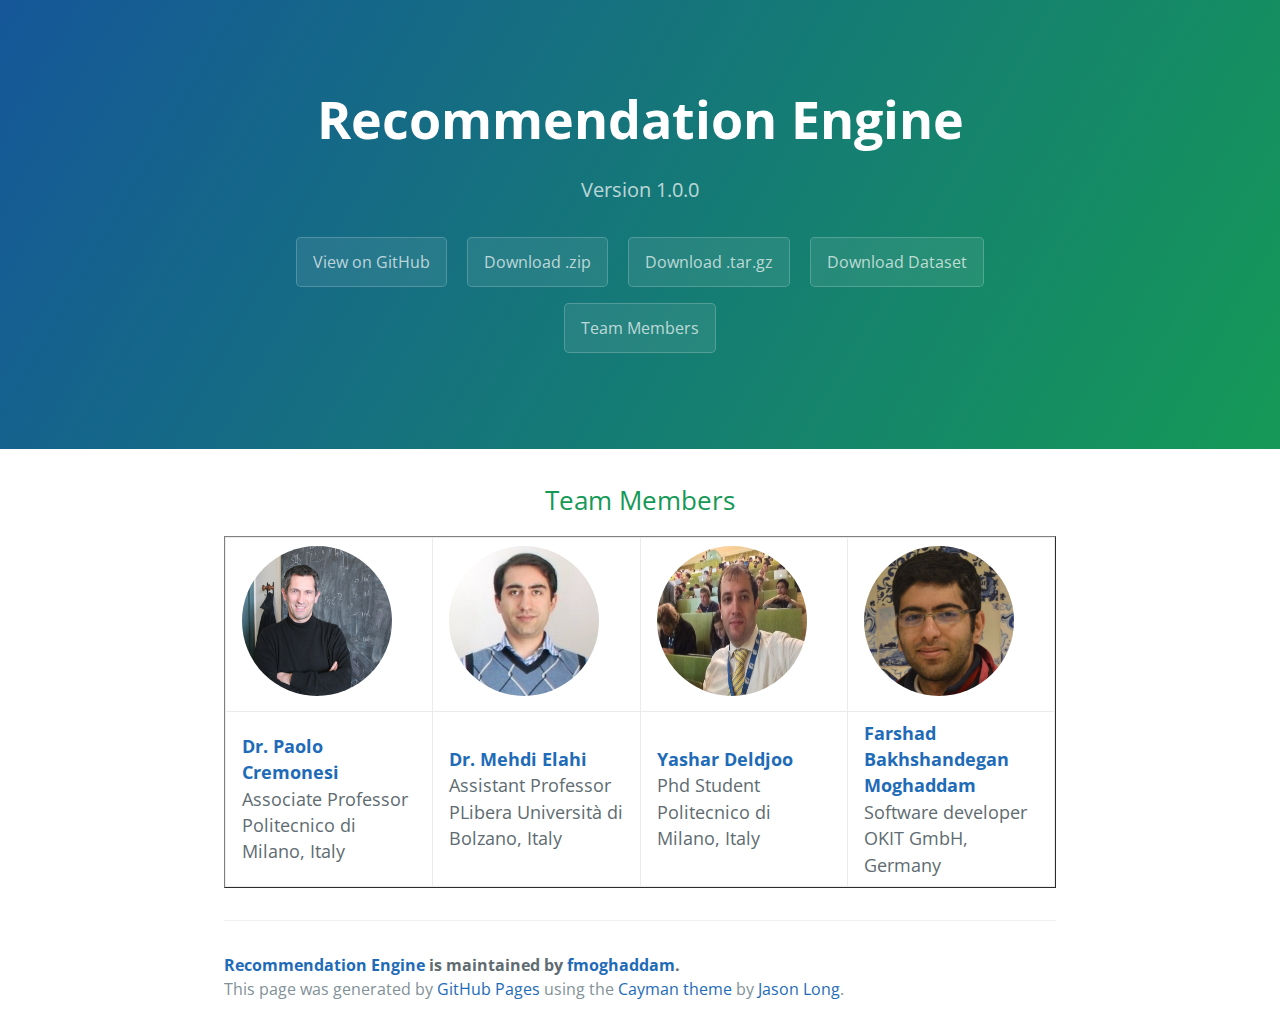
<file: people.html>
<!DOCTYPE html>
<html lang="en-us">
  <head>
    <meta charset="UTF-8">
    <title>Recommendation Engine by fmoghaddam</title>
    <meta name="viewport" content="width=device-width, initial-scale=1">
    <link rel="stylesheet" type="text/css" href="stylesheets/normalize.css" media="screen">
    <link href='https://fonts.googleapis.com/css?family=Open+Sans:400,700' rel='stylesheet' type='text/css'>
    <link rel="stylesheet" type="text/css" href="stylesheets/stylesheet.css" media="screen">
    <link rel="stylesheet" type="text/css" href="stylesheets/github-light.css" media="screen">	
	
	<link rel="stylesheet" type="text/css" href="stylesheets/team.css" media="screen">	
	
  </head>
  <body>
    <section class="page-header">
      <h1 class="project-name">Recommendation Engine</h1>
      <h2 class="project-tagline">Version 1.0.0</h2>
      <a href="https://github.com/fmoghaddam/RecommendationEngine" class="btn">View on GitHub</a>
      <a href="https://github.com/fmoghaddam/RecommendationEngine/zipball/master" class="btn">Download .zip</a>
      <a href="https://github.com/fmoghaddam/RecommendationEngine/tarball/master" class="btn">Download .tar.gz</a>
	  <a href="https://www.researchgate.net/publication/305367841_Using_Visual_Features_and_Latent_Factors_for_Movie_Recommendation" class="btn">Download Dataset</a>
	  <br>
	  <a href="https://github.com/fmoghaddam/RecommendationEngine/Contributors.html" class="btn">Team Members</a>
    </section>

    <section class="main-content">
      <h2 align="center">Team Members</h2>

	  
	  <div align="center">
	  
	  <table  border="1|0">   
  <tr>
    <td><a href="http://www.deib.polimi.it/eng/people/details/159156"><image class="team_memebr_image" src="images/paolo.jpg"></a></td>
    <td><a href="https://www.linkedin.com/in/mehdielahi"><image class="team_memebr_image" src="images/mehdi.jpg"></a></td>
	<td><a href="http://ydeldjoo.me/"><image class="team_memebr_image" src="images/yashar.jpg"></a></td>
	<td><a href="https://www.linkedin.com/in/farshad-bakhshandegan-moghaddam-04581042"><image class="team_memebr_image" src="images/farshad.jpg"></a></td>
  </tr>
  <tr>
    <td><strong><a href="http://www.deib.polimi.it/eng/people/details/159156">Dr. Paolo Cremonesi</a></strong><br>Associate Professor<br>Politecnico di Milano, Italy</td>
    <td><strong><a href="https://www.linkedin.com/in/mehdielahi">Dr. Mehdi Elahi</a></strong><br>Assistant Professor<br>PLibera Università di Bolzano, Italy</td>
    <td><strong><a href="http://ydeldjoo.me/">Yashar Deldjoo</a></strong><br>Phd Student<br>Politecnico di Milano, Italy</td>
	<td><strong><a href="https://www.linkedin.com/in/farshad-bakhshandegan-moghaddam-04581042">Farshad Bakhshandegan Moghaddam</a></strong><br>Software developer<br>OKIT GmbH, Germany</td>
  </tr>
  
</table>
	  
	  </div>
	  

      <footer class="site-footer">
        <span class="site-footer-owner"><a href="https://github.com/fmoghaddam/RecommendationEngine">Recommendation Engine</a> is maintained by <a href="https://github.com/fmoghaddam">fmoghaddam</a>.</span>

        <span class="site-footer-credits">This page was generated by <a href="https://pages.github.com">GitHub Pages</a> using the <a href="https://github.com/jasonlong/cayman-theme">Cayman theme</a> by <a href="https://twitter.com/jasonlong">Jason Long</a>.</span>
      </footer>

    </section>

  
  </body>
</html>
</file>
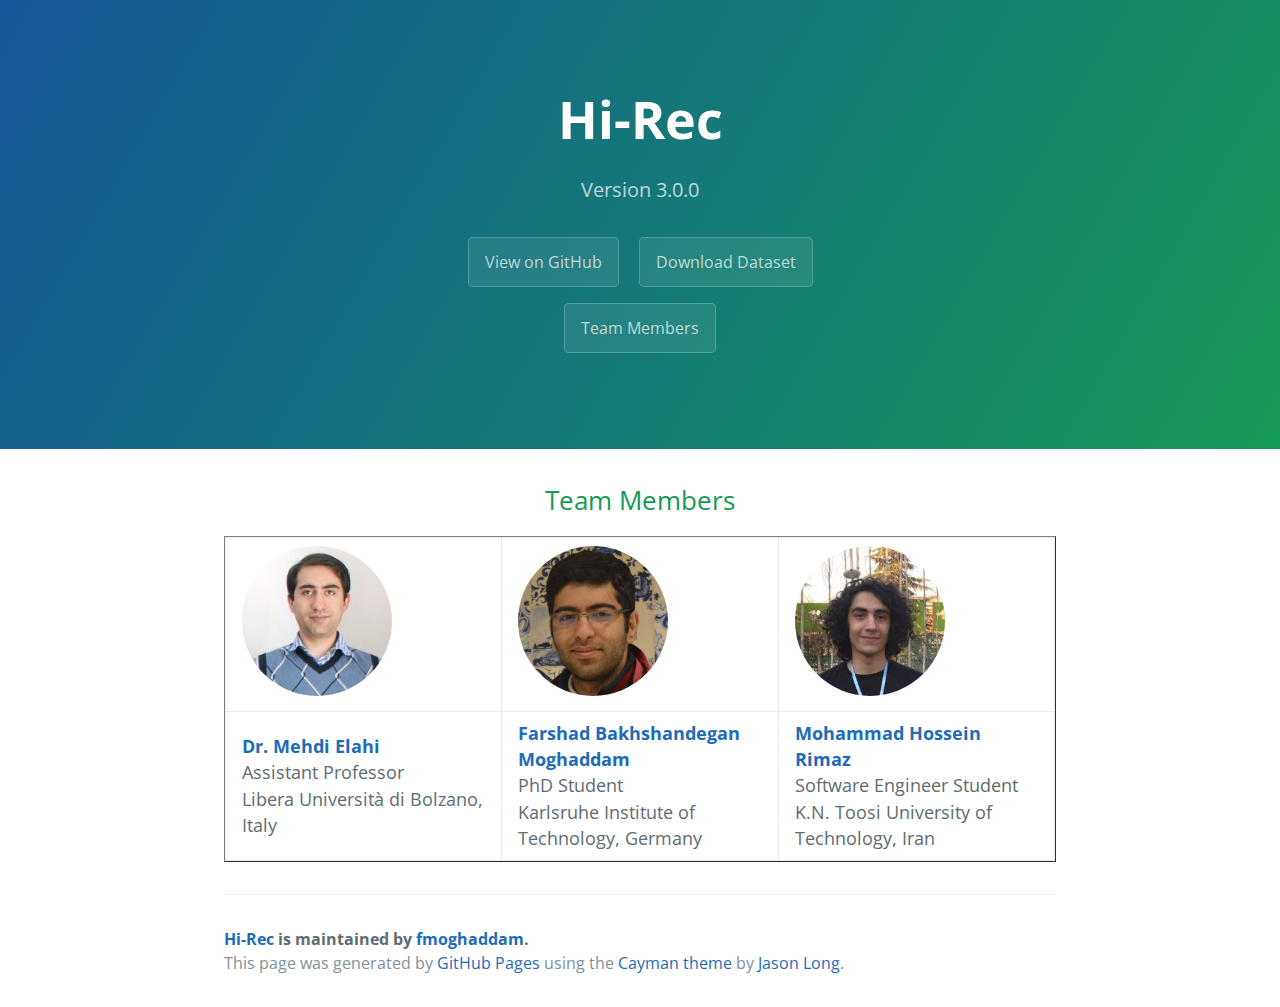
<file: team.html>
<!DOCTYPE html>
<html lang="en-us">
  <head>
    <meta charset="UTF-8">
    <title>Hi-Rec by fmoghaddam</title>
    <meta name="viewport" content="width=device-width, initial-scale=1">
    <link rel="stylesheet" type="text/css" href="stylesheets/normalize.css" media="screen">
    <link href='https://fonts.googleapis.com/css?family=Open+Sans:400,700' rel='stylesheet' type='text/css'>
    <link rel="stylesheet" type="text/css" href="stylesheets/stylesheet.css" media="screen">
    <link rel="stylesheet" type="text/css" href="stylesheets/github-light.css" media="screen">	
	
	<link rel="stylesheet" type="text/css" href="stylesheets/team.css" media="screen">	
	
  </head>
  <body>
    <section class="page-header">
      <h1 class="project-name">Hi-Rec</h1>
      <h2 class="project-tagline">Version 3.0.0</h2>
      <a href="https://github.com/fmoghaddam/Hi-Rec" class="btn">View on GitHub</a>
      <!--<a href="https://github.com/fmoghaddam/Hi-Rec/zipball/master" class="btn">Download .zip</a>
      <a href="https://github.com/fmoghaddam/Hi-Rec/tarball/master" class="btn">Download .tar.gz</a>-->
	  <a href=" https://www.researchgate.net/publication/305682388_Mise-en-Scene_Dataset_Stylistic_Visual_Features_of_Movie_Trailers_description" class="btn">Download Dataset</a>
	  <br>
	  <a href="https://fmoghaddam.github.io/Hi-Rec/team.html" class="btn">Team Members</a>
    </section>

    <section class="main-content">
      <h2 align="center">Team Members</h2>

	  
	  <div align="center">
	  
	  <table  border="1|0">   
  <tr>
    <td><a href="https://www.linkedin.com/in/mehdielahi"><image class="team_memebr_image" src="images/mehdi.jpg"></a></td>
    <td><a href="https://www.linkedin.com/in/farshadbakhshandegan"><image class="team_memebr_image" src="images/farshad.jpg"></a></td>
    <td><a href="https://www.linkedin.com/in/mohammad-hossein-rimaz-608b35116"><image class="team_memebr_image" src="images/hossein.jpeg"></a></td>
  </tr>
  <tr>
<td><strong><a href="https://www.linkedin.com/in/mehdielahi">Dr. Mehdi Elahi</a></strong><br>Assistant Professor<br>Libera Università di Bolzano, Italy</td>    
	<td><strong><a href="https://www.linkedin.com/in/farshadbakhshandegan">Farshad Bakhshandegan Moghaddam</a></strong><br>PhD Student<br>Karlsruhe Institute of Technology, Germany</td>
<td><strong><a href="https://www.linkedin.com/in/mohammad-hossein-rimaz-608b35116">Mohammad Hossein Rimaz</a></strong><br>Software Engineer Student<br>K.N. Toosi University of Technology, Iran</td>
  </tr>
  
</table>
	  
	  </div>
	  

      <footer class="site-footer">
        <span class="site-footer-owner"><a href="https://github.com/fmoghaddam/Hi-Rec">Hi-Rec</a> is maintained by <a href="https://github.com/fmoghaddam">fmoghaddam</a>.</span>

        <span class="site-footer-credits">This page was generated by <a href="https://pages.github.com">GitHub Pages</a> using the <a href="https://github.com/jasonlong/cayman-theme">Cayman theme</a> by <a href="https://twitter.com/jasonlong">Jason Long</a>.</span>
      </footer>

    </section>

  
  </body>
</html>
</file>
<file: stylesheets/stylesheet.css>
* {
  box-sizing: border-box; }

body {
  padding: 0;
  margin: 0;
  font-family: "Open Sans", "Helvetica Neue", Helvetica, Arial, sans-serif;
  font-size: 16px;
  line-height: 1.5;
  color: #606c71; }

a {
  color: #1e6bb8;
  text-decoration: none; }
  a:hover {
    text-decoration: underline; }

.btn {
  display: inline-block;
  margin-bottom: 1rem;
  color: rgba(255, 255, 255, 0.7);
  background-color: rgba(255, 255, 255, 0.08);
  border-color: rgba(255, 255, 255, 0.2);
  border-style: solid;
  border-width: 1px;
  border-radius: 0.3rem;
  transition: color 0.2s, background-color 0.2s, border-color 0.2s; }
  .btn + .btn {
    margin-left: 1rem; }

.btn:hover {
  color: rgba(255, 255, 255, 0.8);
  text-decoration: none;
  background-color: rgba(255, 255, 255, 0.2);
  border-color: rgba(255, 255, 255, 0.3); }

@media screen and (min-width: 64em) {
  .btn {
    padding: 0.75rem 1rem; } }

@media screen and (min-width: 42em) and (max-width: 64em) {
  .btn {
    padding: 0.6rem 0.9rem;
    font-size: 0.9rem; } }

@media screen and (max-width: 42em) {
  .btn {
    display: block;
    width: 100%;
    padding: 0.75rem;
    font-size: 0.9rem; }
    .btn + .btn {
      margin-top: 1rem;
      margin-left: 0; } }

.page-header {
  color: #fff;
  text-align: center;
  background-color: #159957;
  background-image: linear-gradient(120deg, #155799, #159957); }

@media screen and (min-width: 64em) {
  .page-header {
    padding: 5rem 6rem; } }

@media screen and (min-width: 42em) and (max-width: 64em) {
  .page-header {
    padding: 3rem 4rem; } }

@media screen and (max-width: 42em) {
  .page-header {
    padding: 2rem 1rem; } }

.project-name {
  margin-top: 0;
  margin-bottom: 0.1rem; }

@media screen and (min-width: 64em) {
  .project-name {
    font-size: 3.25rem; } }

@media screen and (min-width: 42em) and (max-width: 64em) {
  .project-name {
    font-size: 2.25rem; } }

@media screen and (max-width: 42em) {
  .project-name {
    font-size: 1.75rem; } }

.project-tagline {
  margin-bottom: 2rem;
  font-weight: normal;
  opacity: 0.7; }

@media screen and (min-width: 64em) {
  .project-tagline {
    font-size: 1.25rem; } }

@media screen and (min-width: 42em) and (max-width: 64em) {
  .project-tagline {
    font-size: 1.15rem; } }

@media screen and (max-width: 42em) {
  .project-tagline {
    font-size: 1rem; } }

.main-content :first-child {
  margin-top: 0; }
.main-content img {
  max-width: 100%; }
.main-content h1, .main-content h2, .main-content h3, .main-content h4, .main-content h5, .main-content h6 {
  margin-top: 2rem;
  margin-bottom: 1rem;
  font-weight: normal;
  color: #159957; }
.main-content p {
  margin-bottom: 1em; }
.main-content code {
  padding: 2px 4px;
  font-family: Consolas, "Liberation Mono", Menlo, Courier, monospace;
  font-size: 0.9rem;
  color: #383e41;
  background-color: #f3f6fa;
  border-radius: 0.3rem; }
.main-content pre {
  padding: 0.8rem;
  margin-top: 0;
  margin-bottom: 1rem;
  font: 1rem Consolas, "Liberation Mono", Menlo, Courier, monospace;
  color: #567482;
  word-wrap: normal;
  background-color: #f3f6fa;
  border: solid 1px #dce6f0;
  border-radius: 0.3rem; }
  .main-content pre > code {
    padding: 0;
    margin: 0;
    font-size: 0.9rem;
    color: #567482;
    word-break: normal;
    white-space: pre;
    background: transparent;
    border: 0; }
.main-content .highlight {
  margin-bottom: 1rem; }
  .main-content .highlight pre {
    margin-bottom: 0;
    word-break: normal; }
.main-content .highlight pre, .main-content pre {
  padding: 0.8rem;
  overflow: auto;
  font-size: 0.9rem;
  line-height: 1.45;
  border-radius: 0.3rem; }
.main-content pre code, .main-content pre tt {
  display: inline;
  max-width: initial;
  padding: 0;
  margin: 0;
  overflow: initial;
  line-height: inherit;
  word-wrap: normal;
  background-color: transparent;
  border: 0; }
  .main-content pre code:before, .main-content pre code:after, .main-content pre tt:before, .main-content pre tt:after {
    content: normal; }
.main-content ul, .main-content ol {
  margin-top: 0; }
.main-content blockquote {
  padding: 0 1rem;
  margin-left: 0;
  color: #819198;
  border-left: 0.3rem solid #dce6f0; }
  .main-content blockquote > :first-child {
    margin-top: 0; }
  .main-content blockquote > :last-child {
    margin-bottom: 0; }
.main-content table {
  display: block;
  width: 100%;
  overflow: auto;
  word-break: normal;
  word-break: keep-all; }
  .main-content table th {
    font-weight: bold; }
  .main-content table th, .main-content table td {
    padding: 0.5rem 1rem;
    border: 1px solid #e9ebec; }
.main-content dl {
  padding: 0; }
  .main-content dl dt {
    padding: 0;
    margin-top: 1rem;
    font-size: 1rem;
    font-weight: bold; }
  .main-content dl dd {
    padding: 0;
    margin-bottom: 1rem; }
.main-content hr {
  height: 2px;
  padding: 0;
  margin: 1rem 0;
  background-color: #eff0f1;
  border: 0; }

@media screen and (min-width: 64em) {
  .main-content {
    max-width: 64rem;
    padding: 2rem 6rem;
    margin: 0 auto;
    font-size: 1.1rem; } }

@media screen and (min-width: 42em) and (max-width: 64em) {
  .main-content {
    padding: 2rem 4rem;
    font-size: 1.1rem; } }

@media screen and (max-width: 42em) {
  .main-content {
    padding: 2rem 1rem;
    font-size: 1rem; } }

.site-footer {
  padding-top: 2rem;
  margin-top: 2rem;
  border-top: solid 1px #eff0f1; }

.site-footer-owner {
  display: block;
  font-weight: bold; }

.site-footer-credits {
  color: #819198; }

@media screen and (min-width: 64em) {
  .site-footer {
    font-size: 1rem; } }

@media screen and (min-width: 42em) and (max-width: 64em) {
  .site-footer {
    font-size: 1rem; } }

@media screen and (max-width: 42em) {
  .site-footer {
    font-size: 0.9rem; } }
</file>
<file: stylesheets/github-light.css>
/*
The MIT License (MIT)

Copyright (c) 2016 GitHub, Inc.

Permission is hereby granted, free of charge, to any person obtaining a copy
of this software and associated documentation files (the "Software"), to deal
in the Software without restriction, including without limitation the rights
to use, copy, modify, merge, publish, distribute, sublicense, and/or sell
copies of the Software, and to permit persons to whom the Software is
furnished to do so, subject to the following conditions:

The above copyright notice and this permission notice shall be included in all
copies or substantial portions of the Software.

THE SOFTWARE IS PROVIDED "AS IS", WITHOUT WARRANTY OF ANY KIND, EXPRESS OR
IMPLIED, INCLUDING BUT NOT LIMITED TO THE WARRANTIES OF MERCHANTABILITY,
FITNESS FOR A PARTICULAR PURPOSE AND NONINFRINGEMENT. IN NO EVENT SHALL THE
AUTHORS OR COPYRIGHT HOLDERS BE LIABLE FOR ANY CLAIM, DAMAGES OR OTHER
LIABILITY, WHETHER IN AN ACTION OF CONTRACT, TORT OR OTHERWISE, ARISING FROM,
OUT OF OR IN CONNECTION WITH THE SOFTWARE OR THE USE OR OTHER DEALINGS IN THE
SOFTWARE.

*/

.pl-c /* comment */ {
  color: #969896;
}

.pl-c1 /* constant, variable.other.constant, support, meta.property-name, support.constant, support.variable, meta.module-reference, markup.raw, meta.diff.header */,
.pl-s .pl-v /* string variable */ {
  color: #0086b3;
}

.pl-e /* entity */,
.pl-en /* entity.name */ {
  color: #795da3;
}

.pl-smi /* variable.parameter.function, storage.modifier.package, storage.modifier.import, storage.type.java, variable.other */,
.pl-s .pl-s1 /* string source */ {
  color: #333;
}

.pl-ent /* entity.name.tag */ {
  color: #63a35c;
}

.pl-k /* keyword, storage, storage.type */ {
  color: #a71d5d;
}

.pl-s /* string */,
.pl-pds /* punctuation.definition.string, string.regexp.character-class */,
.pl-s .pl-pse .pl-s1 /* string punctuation.section.embedded source */,
.pl-sr /* string.regexp */,
.pl-sr .pl-cce /* string.regexp constant.character.escape */,
.pl-sr .pl-sre /* string.regexp source.ruby.embedded */,
.pl-sr .pl-sra /* string.regexp string.regexp.arbitrary-repitition */ {
  color: #183691;
}

.pl-v /* variable */ {
  color: #ed6a43;
}

.pl-id /* invalid.deprecated */ {
  color: #b52a1d;
}

.pl-ii /* invalid.illegal */ {
  color: #f8f8f8;
  background-color: #b52a1d;
}

.pl-sr .pl-cce /* string.regexp constant.character.escape */ {
  font-weight: bold;
  color: #63a35c;
}

.pl-ml /* markup.list */ {
  color: #693a17;
}

.pl-mh /* markup.heading */,
.pl-mh .pl-en /* markup.heading entity.name */,
.pl-ms /* meta.separator */ {
  font-weight: bold;
  color: #1d3e81;
}

.pl-mq /* markup.quote */ {
  color: #008080;
}

.pl-mi /* markup.italic */ {
  font-style: italic;
  color: #333;
}

.pl-mb /* markup.bold */ {
  font-weight: bold;
  color: #333;
}

.pl-md /* markup.deleted, meta.diff.header.from-file */ {
  color: #bd2c00;
  background-color: #ffecec;
}

.pl-mi1 /* markup.inserted, meta.diff.header.to-file */ {
  color: #55a532;
  background-color: #eaffea;
}

.pl-mdr /* meta.diff.range */ {
  font-weight: bold;
  color: #795da3;
}

.pl-mo /* meta.output */ {
  color: #1d3e81;
}
</file>
<file: stylesheets/team.css>
.team_memebr_image {	 
    display:inline-block;
    white-space:nowrap;
	
	border-radius: 50%;
                overflow: hidden;
                width: 150px;
                height: 150px;
}

.team_memebr_image img {
                display: block;
            /* Stretch 
                  height: 100%;
                  width: 100%; */
            min-width: 100%;
            min-height: 100%;
            }
			
table {
 table-layout: fixed;  
 border-collapse:collapse;
 }
 

td { 
width: 25%; 
padding: 0;
}
</file>
